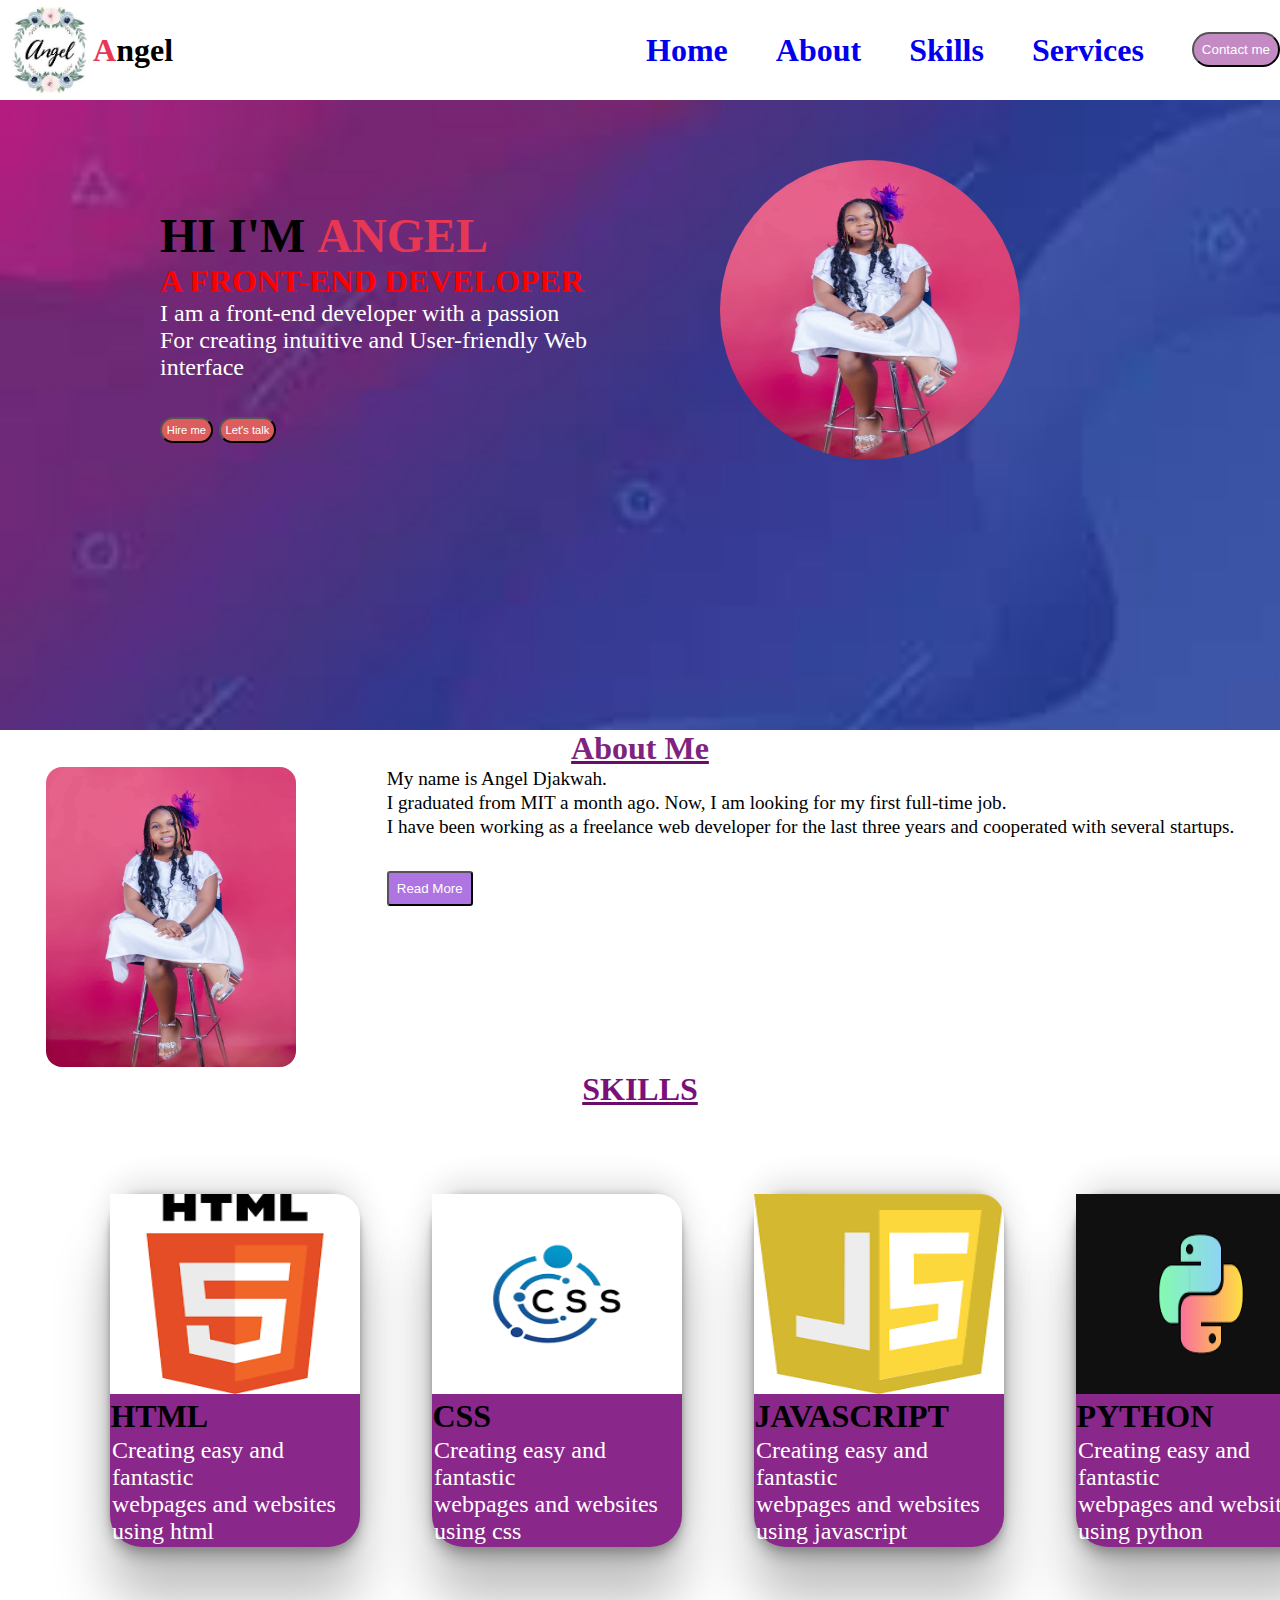
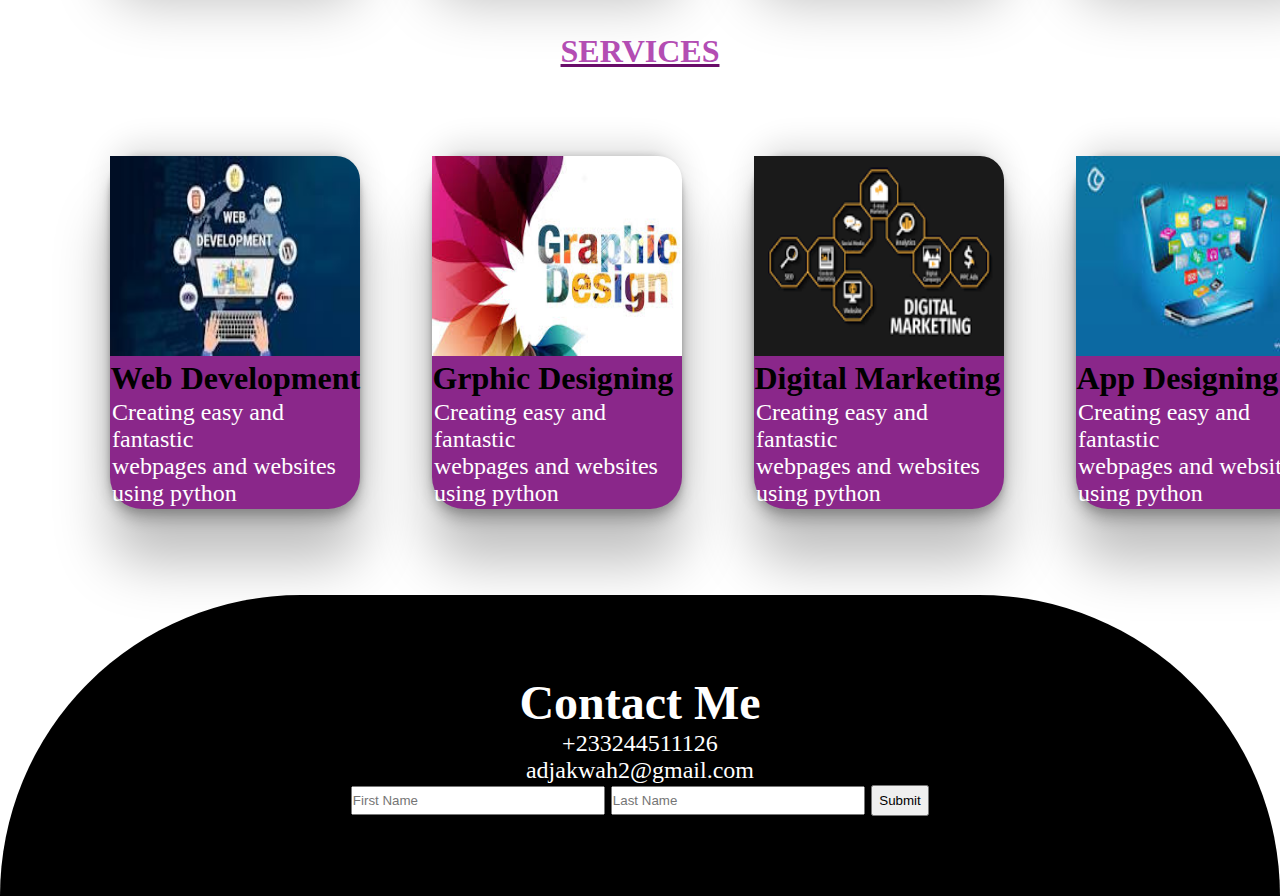
<file: index.html>
<!DOCTYPE html>
<html lang="en">
<head>
    <meta charset="UTF-8">
    <meta name="viewport" content="width=device-width, initial-scale=1.0">
    <title>Home - Angel</title>
    <link rel="stylesheet" href="stylesheet.css">
    <link rel="stylesheet" href="https://fonts.googleapis.com/css?family=sofia">
    <link rel="stylesheet" href="https://fonts.googleapis.com/css?family=Sofia">
</head>
<body id="home">
    <!-- <div class="container"> -->
        <!-- <div>1</div>
        <div>2</div>
        <div>3</div> -->
    <!-- </div> -->
    <header class="header">
        <img src="a2.jpeg" class="logo-image" alt="" height="100px" width="100px">
        <h1><span>A</span>ngel</h1>
        <nav>
            <ul class="ul">
                <a href="#home"><li>Home</li></a>
                <a href="#about"><li>About</li></a>
                <a href="#skills"><li>Skills</li></a>
                <a href="#services"><li>Services</li></a>
                <a href="#contact"><button class="button">Contact me</button></a>

            </ul>
        </nav>
    </header>
    <section class="section">
        <div class="section1">
             <h1>HI I'M <span>ANGEL</span> </h1>
             <h3>A FRONT-END DEVELOPER</h3>
             <p>I am a front-end developer with a passion<br>For creating intuitive and User-friendly Web <br> interface</p> 
             <div  class="button1">
                <a href="#contact"><button >Hire me</button></a>
                <a href="#contact"><button >Let's talk</button></a>
            </div>
        </div>
        <div class="section2">
            <img src="moi.jpg" alt="" class="img">
        </div>
    </section>
    <section id="about">
       <div>
             <h1 class="about">About Me</h1>
       </div>
       <div class="container1">
            <div>
                <img src="moi.jpg" alt="" class="img1">
            </div>
             <div>
                 <p class="info">My name is Angel Djakwah.<br> I graduated from MIT a month ago. Now, I am looking for my first full-time job.<br> I have been working as a freelance web developer for the last three years and cooperated with several startups. </p>          
            <a href="readmore.html"><button class="cv">Read More</button></a>  
       </div>   
        
    </section>
    <section id="skills">
        <div>
            <h1 class="skills">SKILLS</h1>
        </div>
        <div class="skills-menu">
            <div>
                <img src="h.png" alt="" class="skills-img">
                <h1>HTML</h1>
                <p>  Creating easy and fantastic<br>  webpages and websites<br>   using html</p>
            </div>
            
            <div>
                <img src="c.png" alt="" class="skills-img">
                <h1>CSS</h1>
                <p>  Creating easy and fantastic<br>  webpages and websites<br>   using css</p>
            </div>
            <div>
                <img src="download.png" alt="" class="skills-img" >
                <h1>JAVASCRIPT</h1>
                <p>  Creating easy and fantastic<br> webpages and websites<br>  using javascript</p>
            </div>
            <div>
                <img src="pyth.png" alt="" class="skills-img">
                <h1>PYTHON</h1>
                <p> Creating easy and fantastic<br> webpages and websites<br>  using python</p>
            </div>
        </div>
    </section>
    <section id="services">
        <div>
            <h1 class="Services">SERVICES</h1>
        </div>
        <div class="skills-menu">
            <div>
                <img src="web.jpeg" alt="" class="skills-img">
                <h1>Web Development</h1>
                <p> Creating easy and fantastic<br> webpages and websites<br>  using python</p>
            </div>
            
            <div>
                <img src="images (1).jpeg" alt="" class="skills-img">
                <h1>Grphic Designing</h1>
                <p> Creating easy and fantastic<br> webpages and websites<br>  using python</p>
            </div>
            <div>
                <img src="dig.png" alt="" class="skills-img" >
                <h1>Digital Marketing</h1>
                <p> Creating easy and fantastic<br> webpages and websites<br>  using python</p>
            </div>
            <div>
                <img src="app.jpeg" alt="" class="skills-img">
                <h1>App Designing</h1>
                <p> Creating easy and fantastic<br> webpages and websites<br>  using python</p>
            </div>
        </div>
    </section>
    <section class="contact-section" id="contact">
            <h1>Contact Me</h1>
            <div class="contact-info">
                <div>
                    <p>+233244511126</p>
                    <p>adjakwah2@gmail.com</p>
                </div>
                <div>
                    <form action="">
                       <input type="text" name="fn" placeholder="First Name" class="first">
                       <input type="text" name="ln" placeholder="Last Name" class="last">
                       <input type="Submit" value="Submit" placeholder="Submit" class=submit>
                    </form>
                </div>
             </div>
           </div>
    </section>
</body>
</html>
</file>
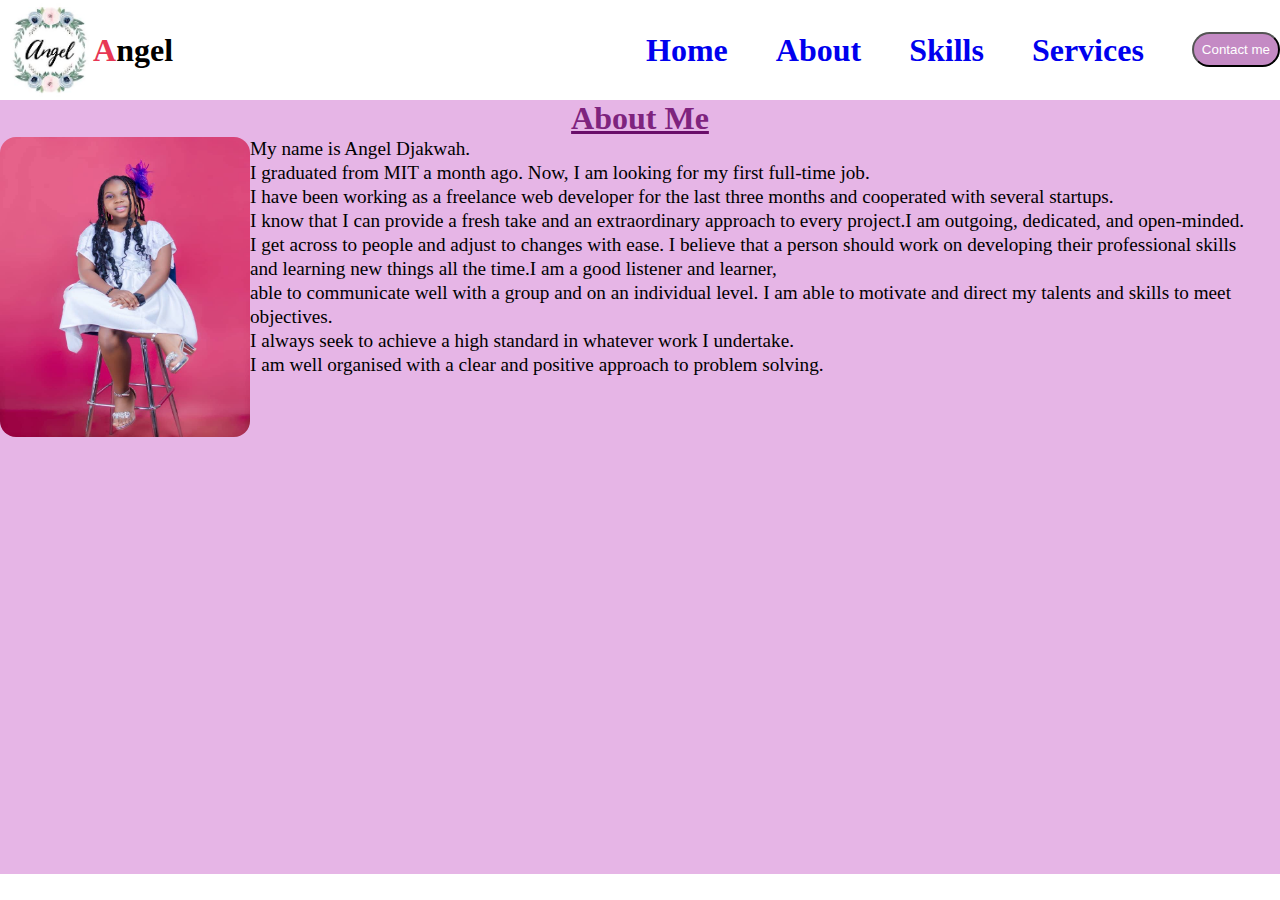
<file: readmore.html>
<!DOCTYPE html>
<html lang="en">
<head>
    <meta charset="UTF-8">
    <meta name="viewport" content="width=device-width, initial-scale=1.0">
    <title>readmore</title>
    <link rel="stylesheet" href="stylesheet.css">
</head>
<body>
    <header class="header">
        <img src="a2.jpeg" class="logo-image" alt="" height="100px" width="100px">
        <h1><span>A</span>ngel</h1>
        <nav>
            <ul class="ul">
                <a href="index.html"><li>Home</li></a>
                <a href="index.html"><li>About</li></a>
                <a href="index.html"><li>Skills</li></a>
                <a href="index.html"><li>Services</li></a>
                <a href="index.html"><button class="button">Contact me</button></a>

            </ul>
        </nav>
    </header>
    <section id="about" class="about1">
        <div>
              <h1 class="about">About Me</h1>
        </div>
        <div class="container1">
             <div>
                 <img src="moi.jpg" alt="" class="img1">
             </div>
              <div>
                  <p class="info">My name is Angel Djakwah.<br> I graduated from MIT a month ago. Now, I am looking for my first full-time job.<br> I have been working as a freelance web developer for the last three months and cooperated with several startups.<br> I know that I can provide a fresh take and an extraordinary approach to every project.I am outgoing, dedicated, and open-minded.<br> I get across to people and adjust to changes with ease. I believe that a person should work on developing their professional skills <br>and learning new things all the time.I am a good listener and learner, <br>able to communicate well with a group and on an individual level. I am able to motivate and direct my talents and skills to meet objectives.<br> I always seek to achieve a high standard in whatever work I undertake. <br>I am well organised with a clear and positive approach to problem solving.</p>          
              </div>
        </div>   
         
     </section>
     
     
</body>
</html>
</file>
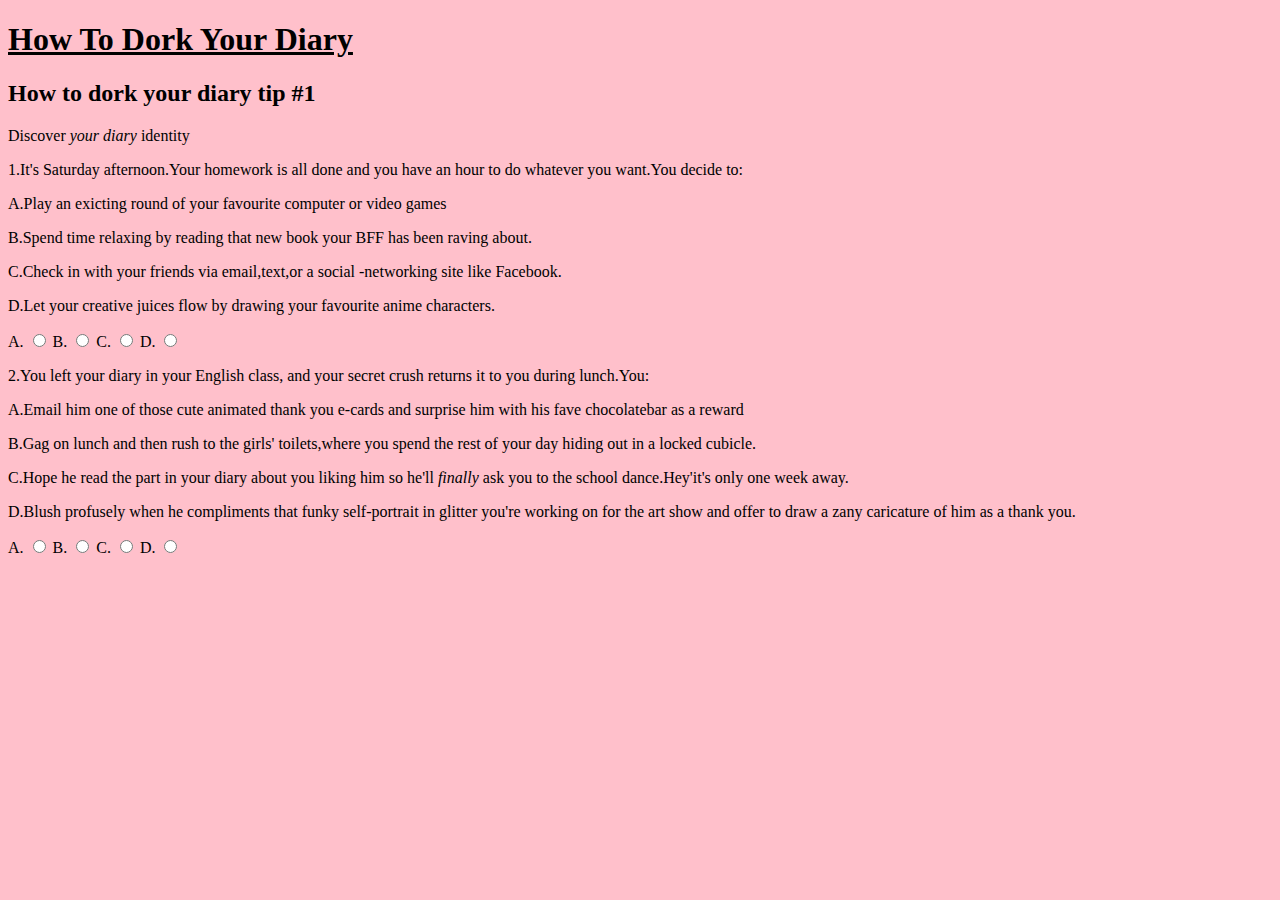
<file: special  project.html>
<!doctype html>
<html>
	<head>
		<title> This is my first website</title>
	</head>
	<body style="background-color: pink">
		<h1><u>How To Dork Your Diary</u></h1>
		<h2>How to dork your diary tip #1 </h2>
		<p>Discover<i> your diary</i> identity</p>
		<p>1.It's Saturday afternoon.Your homework is all done and you have an hour to do whatever you want.You decide to:</p>
		<p>A.Play an exicting round of your favourite computer or video games</p>
		<p>B.Spend time relaxing by reading that new book your BFF has been raving about.</p>
		<p>C.Check in with your friends via email,text,or a social -networking site like Facebook.</p>
		<p>D.Let your creative juices flow by drawing your favourite anime characters.</p>
		<form>
			<label>A.</label>
			<input type='radio'/>
			<label>B.</label>
			<input type='radio'/>
                                                          <label>C.</label>
			<input type='radio'/>
			 <label>D.</label>
			<input type='radio'/>
		</form>
		<p>2.You left your diary in your English class, and your secret crush returns it to you during lunch.You:</p>
		<p>A.Email him one of those cute animated thank you e-cards and surprise him with his fave chocolatebar as a reward</p>
		<p>B.Gag on lunch and then rush to the girls' toilets,where you spend the rest of your day hiding out in a locked cubicle.</p>
		<p>C.Hope he read the part in your diary about you liking him so he'll  <i>finally</i>  ask you to the school dance.Hey'it's only one week away.</p>
		<p>D.Blush profusely when he compliments that funky self-portrait in glitter you're working on for the art show and offer to draw a zany caricature of him as a thank you.</p>
                                         <form>
			<label>A.</label>
			<input type='radio'/>
			<label>B.</label>
			<input type='radio'/>
                                                          <label>C.</label>
			<input type='radio'/>
			 <label>D.</label>
			<input type='radio'/>
		</form>
		<p></p>
	</body>
</html>
</file>
<file: stylesheet.css>
*{
    box-sizing: border-boxs;
    padding: 0;
    margin:0;
}

.header{
    display: flex;
    justify-content:space-between;
    align-items: center;
    background-color: white;
    position: sticky;
    top: 0;
    z-index: 2;
}

.ul{
    display: flex;
    gap: 3rem;
}

.ul > a {
    list-style: none;
    text-decoration: none;

}

.button{
    padding: 0.5rem;
    border-radius: 2rem;
    background-color: rgb(196, 138, 196);
    color:white;
}

.section{
      display: flex;  
    justify-content: center;
    background-image: url("abc.jpeg"); 
    background-size: cover;
    height: 70vh; 
}

.section  h1{
    color:black;
    font-size: 3rem;
}

.section >h3{
    color:black;
}

.section p{
    color: white;
    font-size:1.5rem ;
}

.ul > a li{
font-size: 2rem;
font-weight: 700;
}

.header >h1{
    margin-left: -30rem;
}

.section h3{
    color:red;
    font-size: 2rem;
}


.img{
    height:300px;
    width: 300px;
    border-radius: 50%;
}


.ul > a :hover{
    background-color: rgb(155, 83, 155);
    color:white ;
    border-radius: 0.5rem;
}

.section1{
    position: absolute;
    left: 10rem;
    top: 13rem;
    font-size: 1.5rem;
}

.section2{
    position: absolute;
    left: 45rem;
    top: 10rem;
}

span{
    color: rgb(231, 55, 84);
    font-family: cursive;
}

.button1 > button {
    padding: 0.3rem;
    border-radius: 2rem;
    font-size:1.5rem ;
    background-color:rgb(219, 93, 93);
    color: white;
    padding:0.5rem;
}

.button1 >  a > button {
    padding: 0.3rem;
    border-radius: 2rem;
    font-size:0.7rem ;
    background-color:rgb(219, 93, 93);
    color: white;
   
}

.button1{
    padding-top: 2rem;
}

.container1{
    display: flex;
    justify-content: space-around;
}

.img1{
    height: 300px;
    width: 250px;
    border-radius: 1rem;
    transition: all 2s ease-in-out;
}
    

.img1:hover{
    transform: scale(height);
    height:350px ;
    border-radius: 20px 60px 20px;
}

.about{
    color:rgb(126, 35, 126) ;
    font-size: 2rem;
    font-weight: 800;
    text-decoration: underline;
    text-align: center;
    font-family: "sofia" sans-serif;
    text-decoration-color: rgb(105, 13, 105);
}

.about1{
    background-color: rgb(230, 181, 230);
    height: 86vh;
}

.info{
    line-height:1.5rem ;
    font-size: 1.2rem;
}

.cv{
    background-color: rgb(173, 116, 226);
    color: white;
    margin-top:2rem;
    padding: 0.5rem;
    border-radius:0.2rem ;
}

.skills-menu{
    display: flex  ;
    gap: 2rem;
    padding: 4.9rem;
}

.skills-menu > div{
    gap: 2rem;
    margin: 0.5rem;
    margin-left: 2rem;
    height: 355x;
    width: 250px;
    border-radius: 2rem;
    box-shadow: rgba(0, 0, 0, 0.25) 0px 54px 55px, rgba(0, 0, 0, 0.12) 0px -12px 30px, rgba(0, 0, 0, 0.12) 0px 4px 6px, rgba(0, 0, 0, 0.17) 0px 12px 13px, rgba(0, 0, 0, 0.09) 0px -3px 5px;
    background-color: rgb(138, 39, 138);
    transition: all 1s ease;
}

.skills-menu > div:hover{
    height: 200px;
}

.skills-img{
    height: 200px;
    width: 250px;
    border-top-right-radius: 1.5rem;
}

.skills{
    color:rgb(122, 17, 122) ;
    font-size: 2rem;
    font-weight: 800;
    text-decoration: underline;
    text-align: center;
    font-family: "sofia" sans-serif;
    text-decoration-color: rgb(105, 13, 105);
}

.skills-menu > div p{
    color: white;
    padding: 0.1rem;
    font-family:sofia sans-serif ;
    font-size: 1.5rem;

}

.skills-menu > div p:hover{
    color: rgb(51, 3, 51);
}

.Services{
    color:rgb(179, 77, 179) ;
    font-size: 2rem;
    font-weight: 800;
    text-decoration: underline;
    text-align: center;
    font-family: "sofia" sans-serif;
    text-decoration-color: rgb(105, 13, 105);
}

.services-img{
    height: 200px;
    width: 250px;
}

.contact-section{
    background-color: black;
    border-top-right-radius:20rem;
    border-top-left-radius:20rem ;
    padding: 5rem;
    color: white;
    font-size:1.5rem ;
    text-align: center;
}

.first{
    height:25px;
    width: 250px;
}

.last{
    height:25px;
    width: 250px;
}

.submit{
   padding: 0.4rem;
}

/* media query starts here */
 
@media (max-width:850px) {
    .header{
        flex-direction: row;
        align-items: flex-start;
        align-items: center;
        height: 60px;
    }

    .logo-image{
        height: 40px;
        width: 40px;
    }

    .ul{
        flex-direction: row;
        gap: 0.5rem;
        margin-left: 1.5rem;
        align-items:center;
    }

    .ul > a >li{
        font-size: 11px;
    }

    .ul > a >button{
        padding: 0.1rem;
        border-radius: 2rem;
        margin-right:0.5rem;
    }

     .section{
         /* display: block;  */
        justify-content: center;
        background-color:rgb(224, 107, 224);
        background-image: url("abc.jpeg");
        background-size: cover;
         height: 20vh; 
    } 

    .section h1{
        padding-right: 10rem;
        color:black;
        font-size:0.6rem;
        text-align: center;
        margin-left: 8px;
    }

    .section h3{
        color:red;
        font-size: 0.5rem;
    }

    .section1{
        position: absolute;
        left: 1rem;
        top: 6rem;
        font-size:1.5 rem;
    }

    .section p{
        color: white;
        font-size:0.6rem ;
    }

    .section2{
        position: absolute;
        left: 14rem;
        top: 5.7rem;
    }

    .img{
        height:65px;
        width: 65px;
        border-radius: 50%;
        margin-right:3rem;
    }

   

    .button1 > button {
        padding: 0.3rem;
        border-radius: 2rem;
        font-size:1rem ;
        background-color:rgb(219, 93, 93);
        color: white;
        padding:0.5rem;
        height: 2px;
    }
    

    .about{
        color:rgb(126, 35, 126) ;
        font-size: 1rem;
        font-weight: 800;
        text-decoration: underline;
        text-align: center;
        font-family: "sofia" sans-serif;
        text-decoration-color: rgb(105, 13, 105);
    }
    
     .img1{
        height: 160px;
        width: 190px;
        /* border-radius: 1rem; */
        margin-left: 5rem;
    } 

    .img1:hover{
        transform: none;
        border-radius: none;
        height: 100px;
        width: 100px;
        /* border-radius: 1rem; */
        /* margin-left: 5rem; */
    }

   
     .info{
        line-height:1rem ;
        font-size: 0.8rem;
        margin-left: 1.5rem;
    } 

    .container1{
        display: block;
        justify-content: space-around;
    }

    .cv{
        background-color: rgb(173, 116, 226);
        color: white;
        margin-top:1rem;
        padding: 0.2rem;
        border-radius:0.2rem ;
        align-items: center;
        font-size: 11px;
        margin-left: 1.5rem;
       
    }

    .skills{
        color:rgb(122, 17, 122) ;
        font-size: 1rem;
        font-weight: 800;
        text-decoration: underline;
        text-align: center;
        font-family: "sofia" sans-serif;
        text-decoration-color: rgb(105, 13, 105);
    }

    .skills-menu{
        display: block  ;
        gap: 2rem;
        padding: 4.9rem;
        align-items: center;
    }

    .skills-img{
        height: 80px;
        width: 60vw;
        border-top-right-radius: 1.5rem;
    }


    .skills-menu > div p{
        color: white;
        padding: 0.6rem;
        font-family:sofia sans-serif ;
        font-size: 15px;
    
    }

    .skills-menu > div{
        gap: 50rem;
        margin-right: 20rem;
        margin-top: 2rem;
        margin-left:-0.9rem;
        height: 30vh;
        width:60vw;
        border-radius: 2rem;
        box-shadow: black 0px 3px 6px,black 0px 3px 6px;
        background-color: rgb(138, 39, 138);
       
    }
    
    .skills-menu > div h1{
        font-size: 15px;
        padding: 0.2rem;
        text-align: center;
    }

    .Services{
        color:rgb(179, 77, 179) ;
        font-size: 1rem;
        font-weight: 800;
        text-decoration: underline;
        text-align: center;
        font-family: "sofia" sans-serif;
        text-decoration-color: rgb(105, 13, 105);
    }

    .contact-section{
        background-color: black;
        border-top-right-radius:17rem;
        border-top-left-radius:17rem ;
        padding: 1.9rem;
        color: white;
        font-size:1rem ;
        text-align: center;
        margin: 1.6rem;
    }

    .submit{
      
    }
}
</file>
